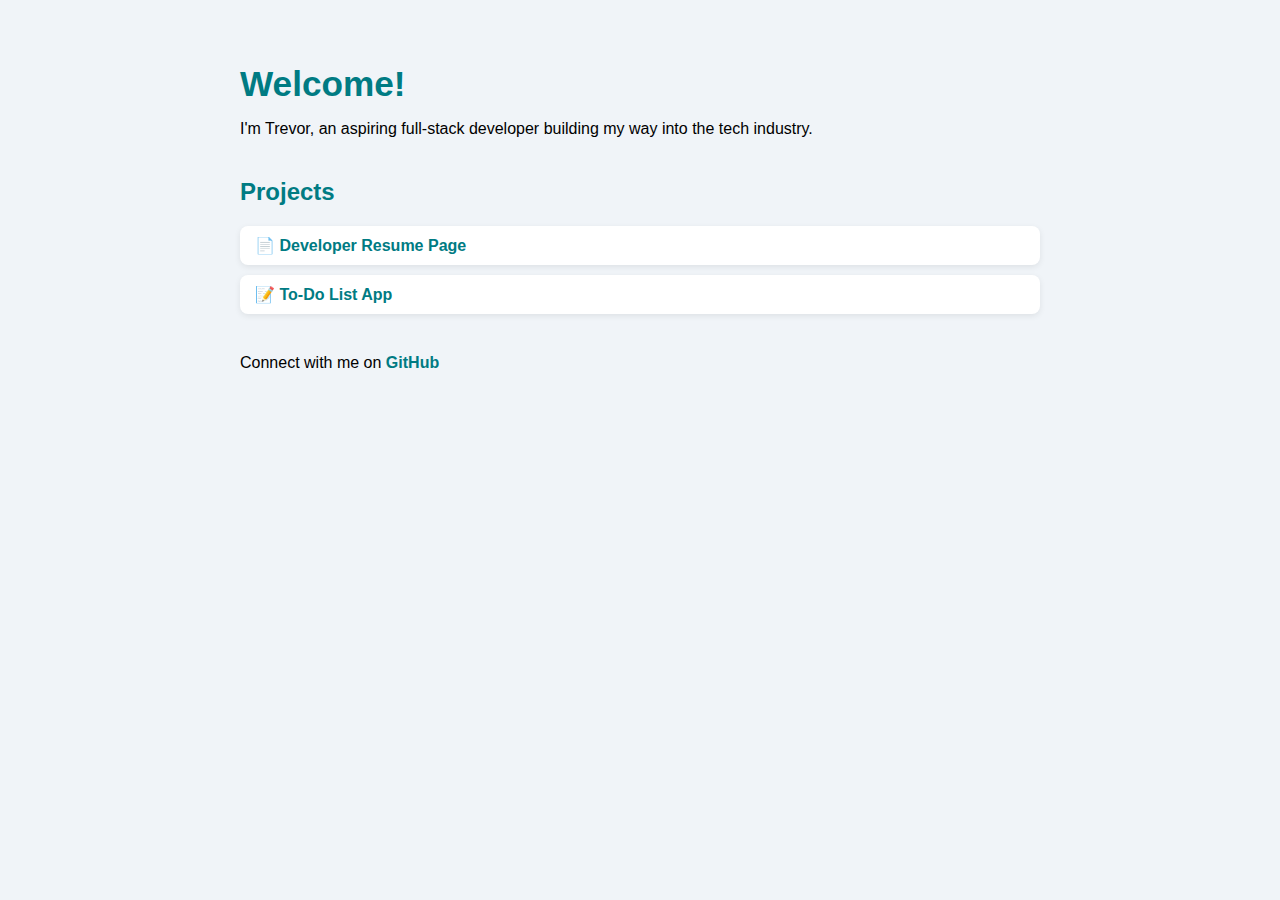
<file: index.html>
<!DOCTYPE html>
<html>
<head>
  <title>Trevor Finton | Developer Portfolio</title>
  <link rel="stylesheet" href="style.css">
</head>
<body>
  <div class="homepage-wrapper">
    <header>
      <h1>Welcome!</h1>
      <p>I'm Trevor, an aspiring full-stack developer building my way into the tech industry.</p>
    </header>

    <section class="projects-section">
      <h2>Projects</h2>
      <ul class="project-list">
        <li><a href="resume-page/index.html" target ="_blank">📄 Developer Resume Page</a></li>
        <li><a href="todo-app/index.html" target="_blank">📝 To-Do List App</a></li>
      </ul>
    </section>

    <footer>
      <p>Connect with me on <a href="https://github.com/gghoodie" target="_blank">GitHub</a></p>
    </footer>
  </div>
</body>

</html>
</file>
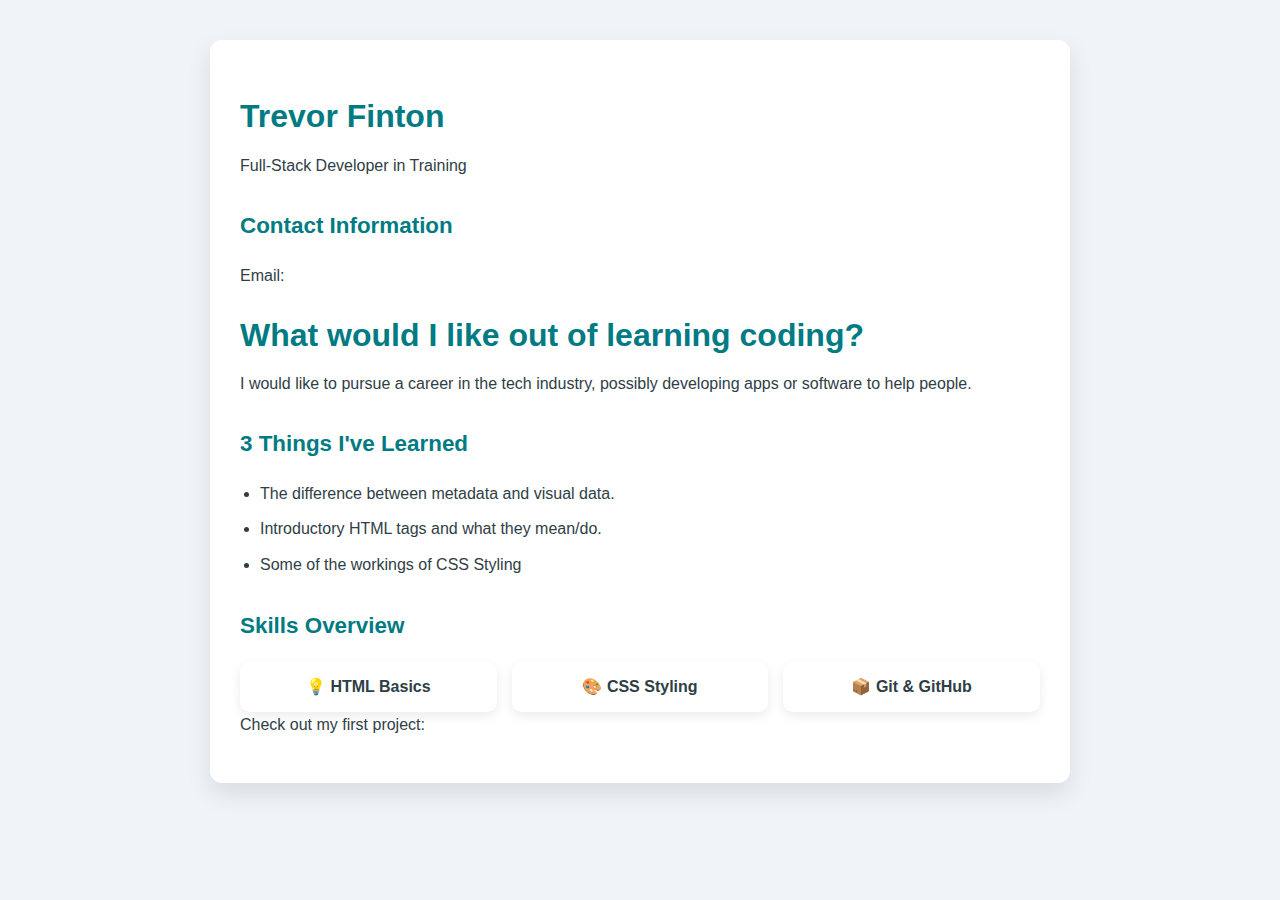
<file: resume-page/index.html>
<!DOCTYPE html>
<html>
<head>
  <title>Developer Resume</title>
  <link rel="stylesheet" href="style.css">
</head>
<body>
  <div class="resume-wrapper">
    <header>
      <h1>Trevor Finton</h1>
      <p>Full-Stack Developer in Training</p>
    </header>

    <section class="contact-info">
      <h2>Contact Information</h2>
      <p>Email:
  <h1>What would I like out of learning coding?</h1>
  <p>I would like to pursue a career in the tech industry, possibly developing apps or software to help people.</p>

  <h2>3 Things I've Learned</h2>
  <ul>
    <li>The difference between metadata and visual data.</li>
    <li>Introductory HTML tags and what they mean/do.</li>
    <li>Some of the workings of CSS Styling</li>
  </ul>

  <h2>Skills Overview</h2>
  <div class="card-container">
    <div class="card">💡 HTML Basics</div>
    <div class="card">🎨 CSS Styling</div>
    <div class="card">📦 Git & GitHub</div>
  </div>

  <p>Check out my first project: </p>
</div>
</body>
</html>
</file>
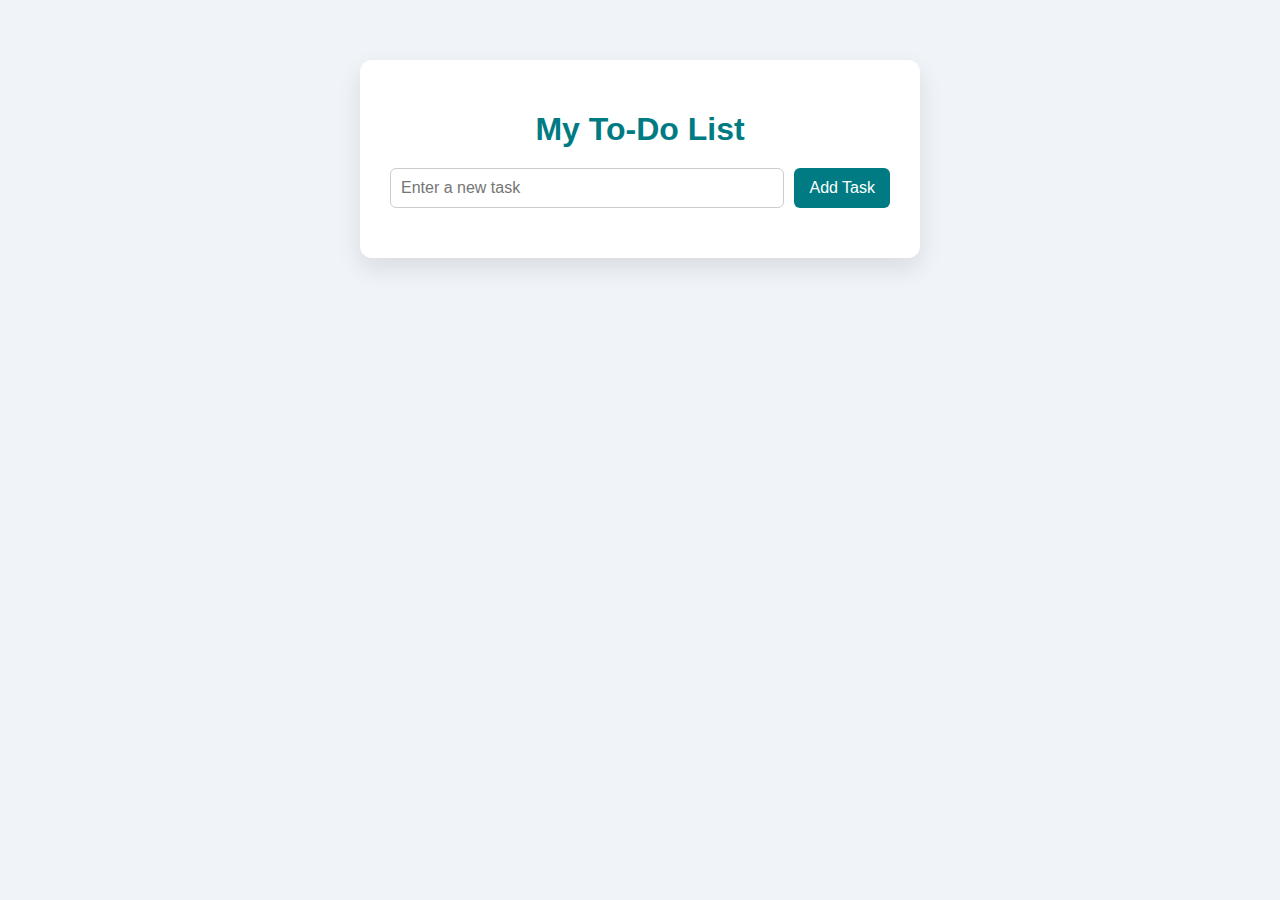
<file: todo-app/index.html>
<!DOCTYPE html>
<html>
<head>
  <title>To-Do List</title>
  <link rel="stylesheet" href="style.css">
</head>
<body>
    <div class="todo-app">
      <h1>My To-Do List</h1>
  
      <div class="input-section">
        <input type="text" id="taskInput" placeholder="Enter a new task" />
        <button id="addTaskBtn">Add Task</button>
      </div>
  
      <ul id="taskList"></ul>
    </div>
  
    <script src="todo.js"></script>
  </body>  
</html>
</file>
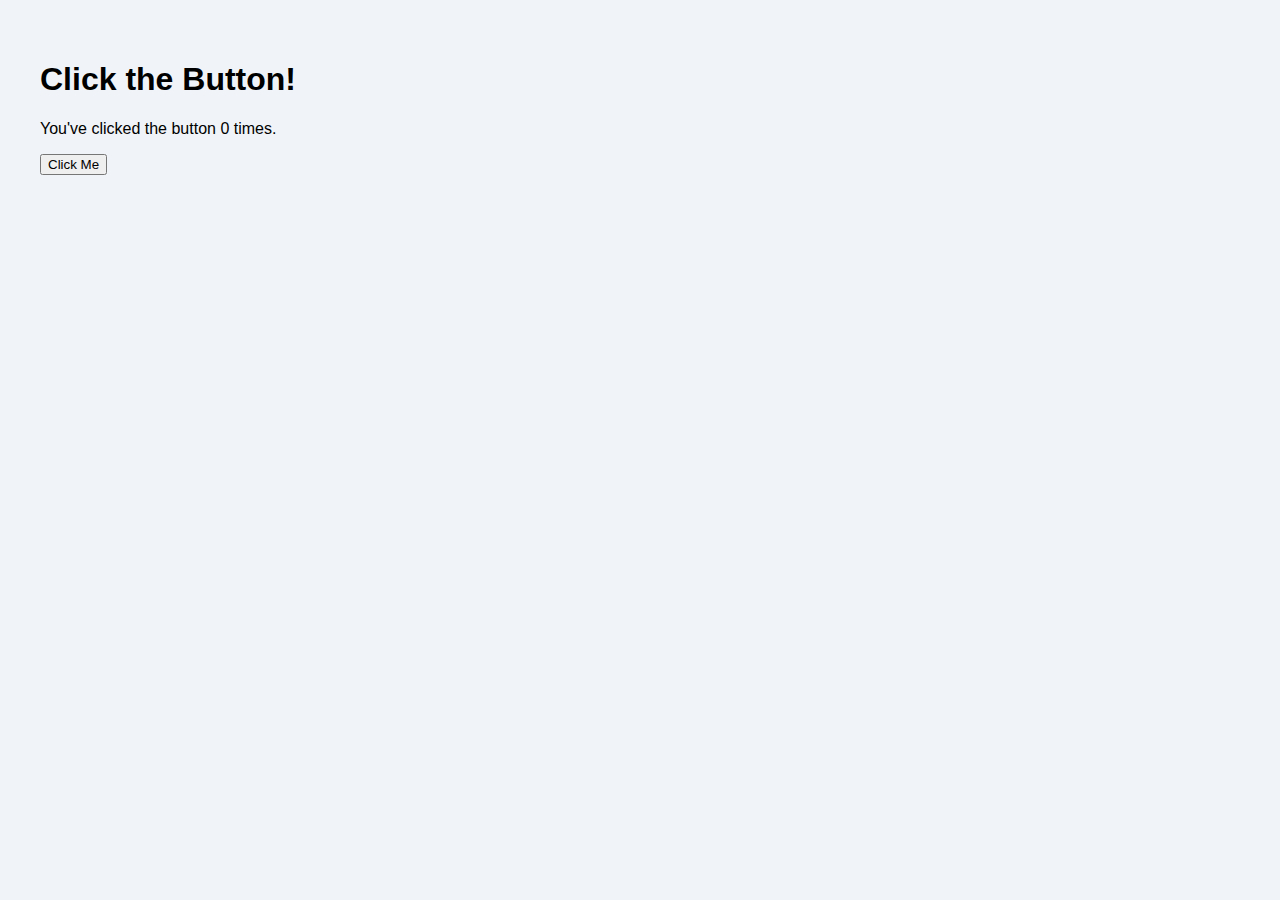
<file: counter.html>
<!DOCTYPE html>
<html>
<head>
  <title>Click Counter</title>
  <link rel="stylesheet" href="style.css">
</head>
<body>
  <h1>Click the Button!</h1>
  <p>You've clicked the button <span id="count">0</span> times.</p>
  <button id="clickMe">Click Me</button>

  <script src="script.js"></script>
</body>
</html>
</file>
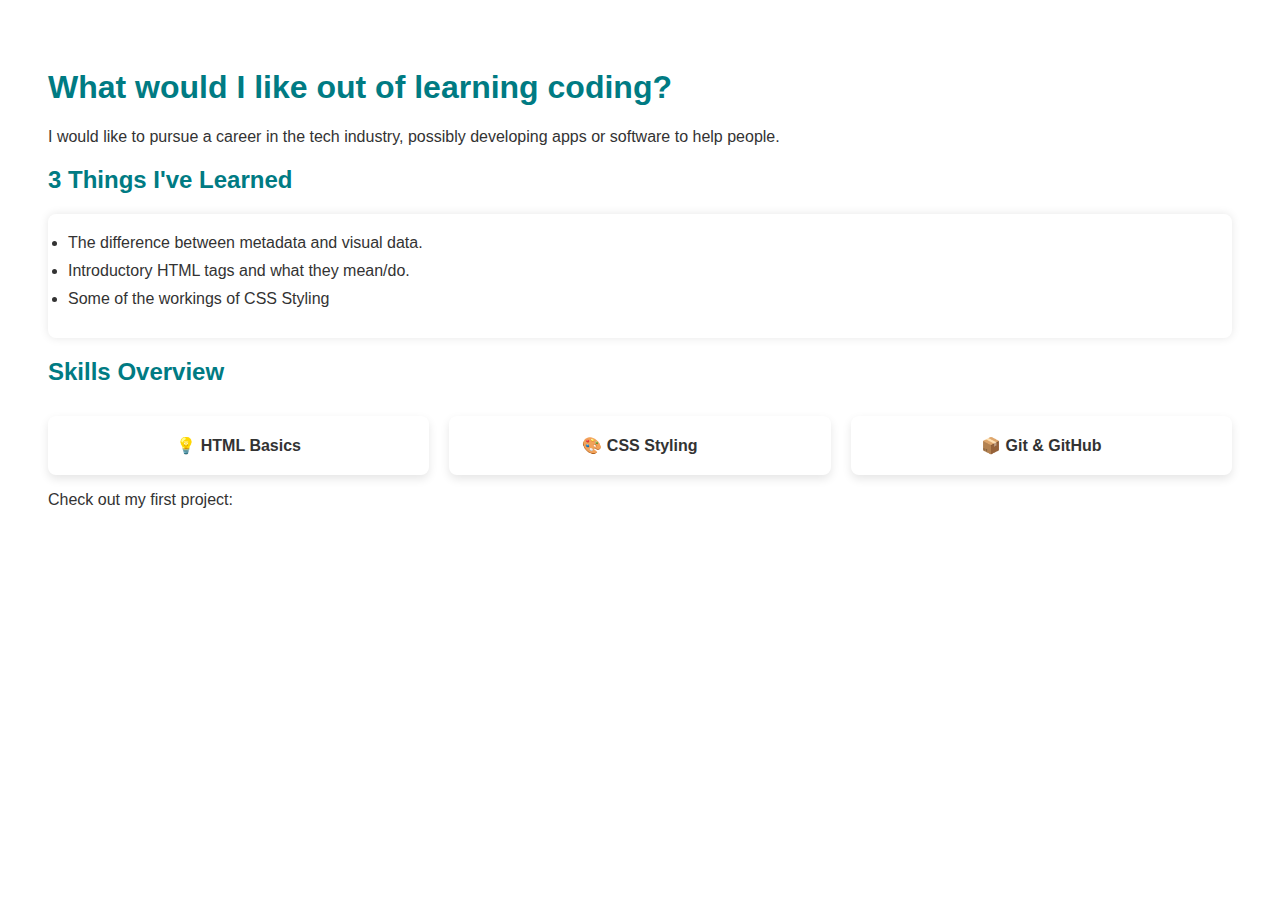
<file: resume.html>
<!DOCTYPE html>
<html>
<head>
  <title>Trevor F.</title>
  <link rel="stylesheet" href="styles.css">
</head>
<body>
  <h1>What would I like out of learning coding?</h1>
  <p>I would like to pursue a career in the tech industry, possibly developing apps or software to help people.</p>

  <h2>3 Things I've Learned</h2>
  <ul>
    <li>The difference between metadata and visual data.</li>
    <li>Introductory HTML tags and what they mean/do.</li>
    <li>Some of the workings of CSS Styling</li>
  </ul>

  <h2>Skills Overview</h2>
  <div class="card-container">
    <div class="card">💡 HTML Basics</div>
    <div class="card">🎨 CSS Styling</div>
    <div class="card">📦 Git & GitHub</div>
  </div>

  <p>Check out my first project: </p>
</body>
</html>
</file>
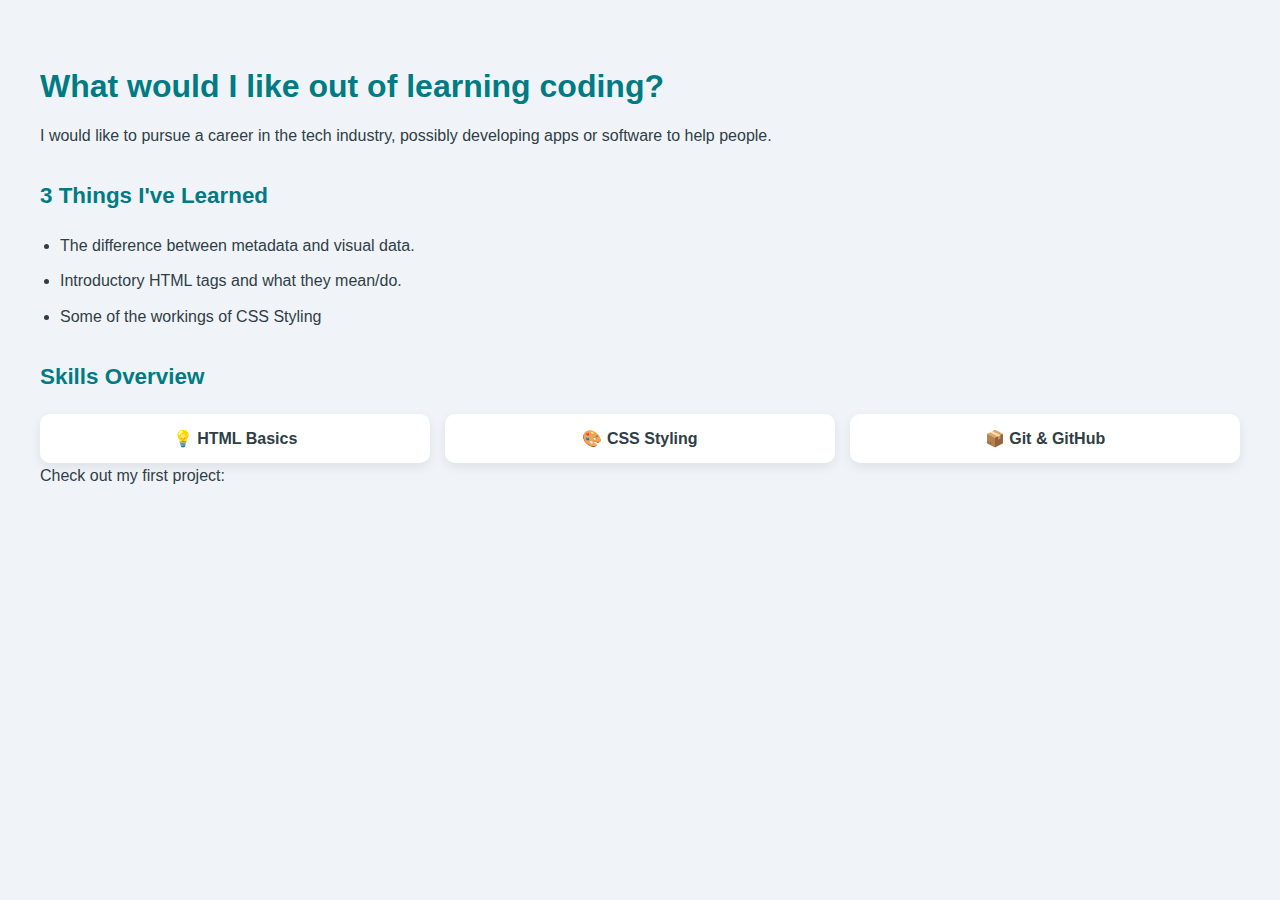
<file: resume-page/resume.html>
<!DOCTYPE html>
<html>
<head>
  <title>Trevor F.</title>
  <link rel="stylesheet" href="style.css">
</head>
<body>
  <h1>What would I like out of learning coding?</h1>
  <p>I would like to pursue a career in the tech industry, possibly developing apps or software to help people.</p>

  <h2>3 Things I've Learned</h2>
  <ul>
    <li>The difference between metadata and visual data.</li>
    <li>Introductory HTML tags and what they mean/do.</li>
    <li>Some of the workings of CSS Styling</li>
  </ul>

  <h2>Skills Overview</h2>
  <div class="card-container">
    <div class="card">💡 HTML Basics</div>
    <div class="card">🎨 CSS Styling</div>
    <div class="card">📦 Git & GitHub</div>
  </div>

  <p>Check out my first project: </p>
</body>
</html>
</file>
<file: style.css>
body {
  font-family: 'Segoe UI', Tahoma, Geneva, Verdana, sans-serif;
  background-color: #f0f4f8;
  margin: 0;
  padding: 40px;
}

.homepage-wrapper {
  max-width: 800px;
  margin: 0 auto;
}

header, .projects-section, footer {
  margin-bottom: 40px;
}

header h1 {
  color: #007B83;
  font-size: 2.2rem;
  margin-bottom: 10px;
}

.projects-section h2 {
  color: #007B83;
  margin-bottom: 20px;
}

.project-list {
  list-style: none;
  padding: 0;
}

.project-list li {
  background-color: white;
  margin-bottom: 15px;
  padding: 15px 20px;
  border-radius: 8px;
  box-shadow: 0 2px 8px rgba(0,0,0,0.1);
  transition: transform 0.2s ease;
}

.project-list li:hover {
  transform: scale(1.03);
}

footer a {
  color: #007B83;
  text-decoration: none;
  font-weight: bold;
}

  
  /* Responsive Design */
  @media (max-width: 768px) {
    .card-container {
      flex-direction: column;
    }
  
    .card {
      margin-bottom: 20px;
    }
  }

  .project-list {
    list-style-type: none;
    padding: 0;
    margin-top: 10px;
  }
  
  .project-list li {
    background-color: #ffffff;
    margin-bottom: 10px;
    padding: 10px 15px;
    border-radius: 8px;
    box-shadow: 0 2px 6px rgba(0, 0, 0, 0.08);
    transition: transform 0.2s ease;
  }
  
  .project-list li:hover {
    transform: scale(1.02);
  }
  
  .project-list a {
    color: #007B83;
    font-weight: bold;
    text-decoration: none;
  }
  
  .project-list a:hover {
    text-decoration: underline;
  }
</file>
<file: resume-page/style.css>
/* ======= Base Styles ======= */
body {
    font-family: 'Segoe UI', Tahoma, Geneva, Verdana, sans-serif;
    background-color: #f0f4f8;
    color: #2f3e46;
    margin: 0;
    padding: 40px;
    line-height: 1.6;
  }
  
  .resume-wrapper {
    max-width: 800px;
    margin: 0 auto;
    background-color: white;
    padding: 30px;
    border-radius: 12px;
    box-shadow: 0 10px 25px rgba(0, 0, 0, 0.1);
  }
  
  /* ======= Typography ======= */
  h1, h2 {
    color: #007B83;
  }
  
  h1 {
    font-size: 2rem;
    margin-bottom: 10px;
  }
  
  h2 {
    margin-top: 30px;
    font-size: 1.4rem;
  }
  
  /* ======= Lists & Paragraphs ======= */
  ul {
    list-style-type: disc;
    padding-left: 20px;
    margin-top: 10px;
  }
  
  li {
    margin-bottom: 10px;
  }
  
  p {
    font-size: 1rem;
    margin-top: 0;
  }
  
  /* ======= Links ======= */
  a {
    color: #007B83;
    font-weight: bold;
    text-decoration: none;
  }
  
  a:hover {
    text-decoration: underline;
  }
  .card-container {
    display: flex;
    gap: 15px;
    margin-top: 15px;
    flex-wrap: wrap;
  }
  
  .card {
    background-color: white;
    padding: 12px 20px;
    border-radius: 10px;
    box-shadow: 0 4px 12px rgba(0, 0, 0, 0.08);
    flex: 1;
    min-width: 150px;
    text-align: center;
    font-weight: bold;
    transition: transform 0.2s ease;
  }
  
  .card:hover {
    transform: translateY(-3px);
  }
</file>
<file: todo-app/style.css>
body {
    font-family: 'Segoe UI', Tahoma, Geneva, Verdana, sans-serif;
    background-color: #f0f4f8;
    margin: 0;
    padding: 0;
    display: flex;
    justify-content: center;
    align-items: flex-start;
    min-height: 100vh;
  }
  
  .todo-app {
    background-color: white;
    padding: 30px;
    margin-top: 60px;
    border-radius: 12px;
    box-shadow: 0 10px 25px rgba(0, 0, 0, 0.1);
    width: 100%;
    max-width: 500px;
  }
  
  h1 {
    text-align: center;
    color: #007B83;
    margin-bottom: 20px;
  }
  
  .input-section {
    display: flex;
    gap: 10px;
    margin-bottom: 20px;
  }
  
  #taskInput {
    flex: 1;
    padding: 10px;
    font-size: 1rem;
    border-radius: 6px;
    border: 1px solid #ccc;
  }
  
  #addTaskBtn {
    padding: 10px 15px;
    font-size: 1rem;
    border: none;
    background-color: #007B83;
    color: white;
    border-radius: 6px;
    cursor: pointer;
    transition: background-color 0.2s ease;
  }
  
  #addTaskBtn:hover {
    background-color: #005f66;
  }
  
  #taskList {
    list-style-type: none;
    padding: 0;
  }
  
  #taskList li {
    background-color: #e9f7f6;
    margin-bottom: 10px;
    padding: 10px 15px;
    border-radius: 8px;
    cursor: pointer;
    transition: background-color 0.2s ease;
  }
  
  #taskList li:hover {
    background-color: #d0ecea;
  }
</file>
<file: styles.css>
body {
    font-family: Arial, sans-serif;
    background-color: rgb(255, 255, 255);
    color: #333;
    padding: 40px;
  }
  
  h1, h2 {
    color: #007B83;
  }
  
  ul {
    background: #fff;
    padding: 20px;
    border-radius: 8px;
    box-shadow: 0 0 10px rgba(0,0,0,0.1);
  }
  
  li {
    margin-bottom: 10px;
  }
  .card-container {
    display: flex;
    gap: 20px;
    margin-top: 30px;
  }
  
  .card {
    background-color: white;
    border-radius: 8px;
    padding: 20px;
    flex: 1;
    box-shadow: 0 4px 10px rgba(0,0,0,0.1);
    text-align: center;
    font-weight: bold;
  }
  @media (max-width: 768px) {
    .card-container {
      flex-direction: column;
    }
  
    .card {
      margin-bottom: 20px;
    }
  }
</file>
